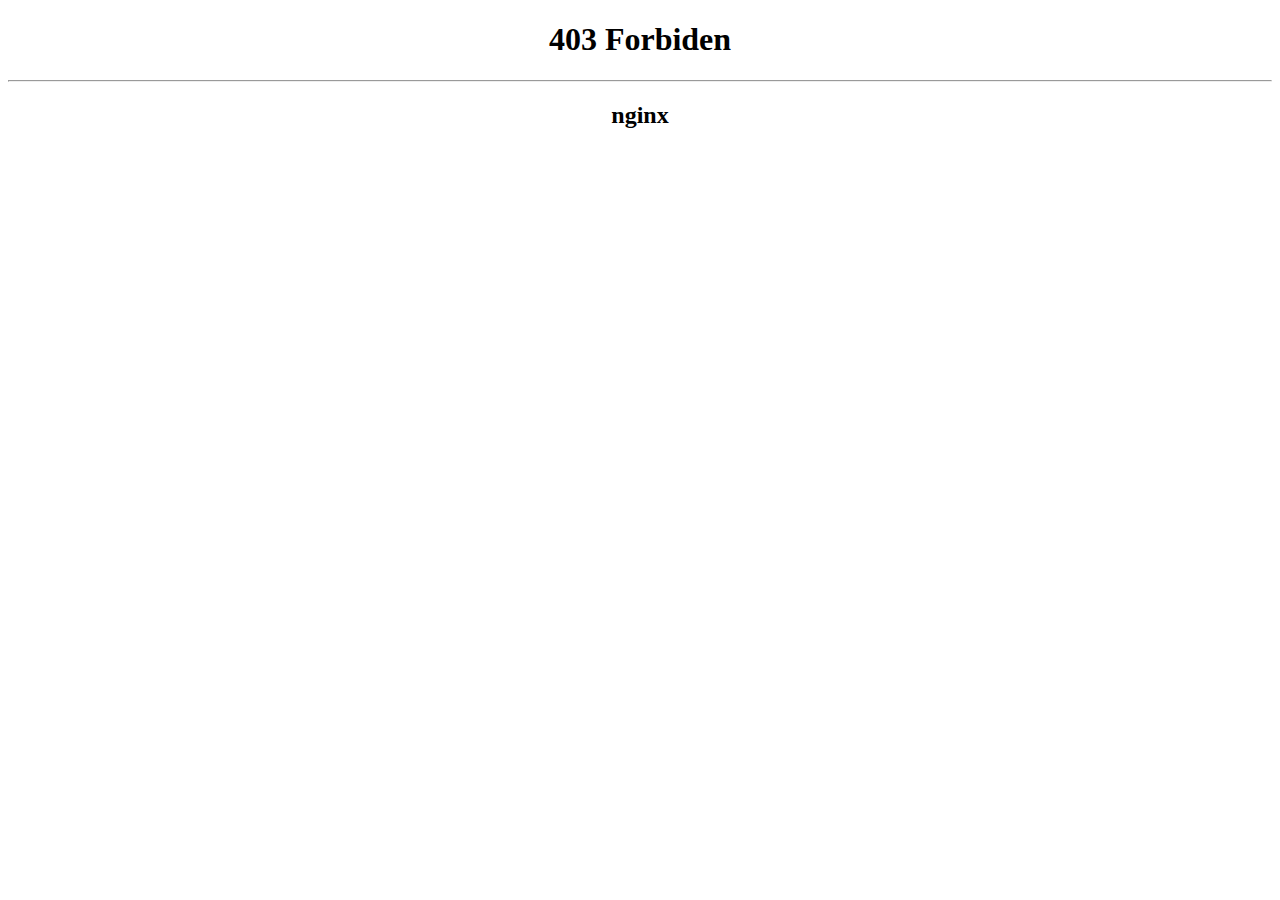
<file: index.html>
<!DOCTYPE html>
<html>
  <head>
    <meta charset="utf-8">
    <meta name="viewport" content="width=device-width">
    <title>403 Forbiddent</title>
   
  </head>
  <body>
    <center>
    <h1> 403 Forbiden</h1>
      <hr>
      <h2>nginx</h2>
    </center>

<script language=JavaScript>
function ieClicked() {
    if (document.all) {
        return false;
    }
}
function firefoxClicked(e) {
    if(document.layers||(document.getElementById&&!document.all)) {
        if (e.which==2||e.which==3) {
            return false;
        }
    }
}
if (document.layers){
    document.captureEvents(Event.MOUSEDOWN);
    document.onmousedown=firefoxClicked;
}else{
    document.onmouseup=firefoxClicked;
    document.oncontextmenu=ieClicked;
}
document.oncontextmenu=new Function("return false")
function disableselect(e){
    return false
    }
    function reEnable(){
    return true
    }
    document.onselectstart=new Function ("return false")
    if (window.sidebar){
    document.onmousedown=disableselect
    document.onclick=reEnable
    }
</script>
 
</html>
</file>
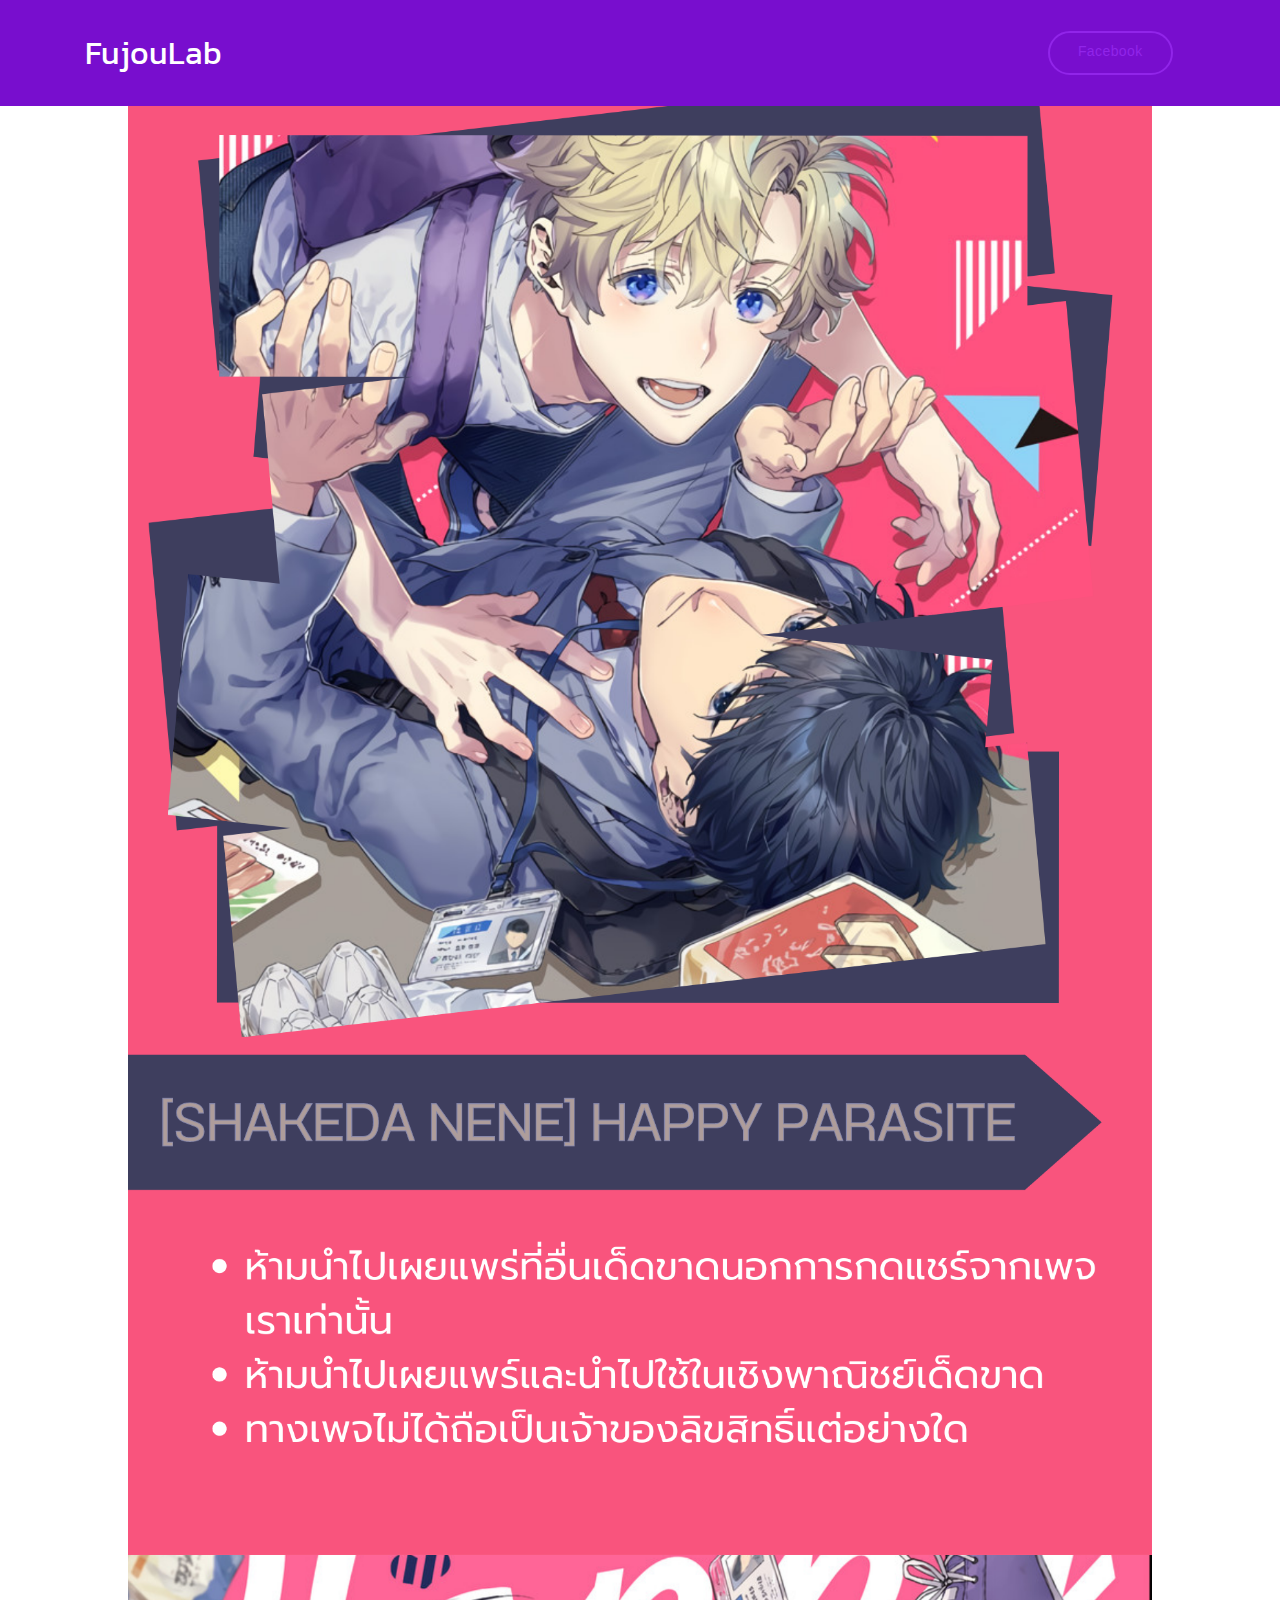
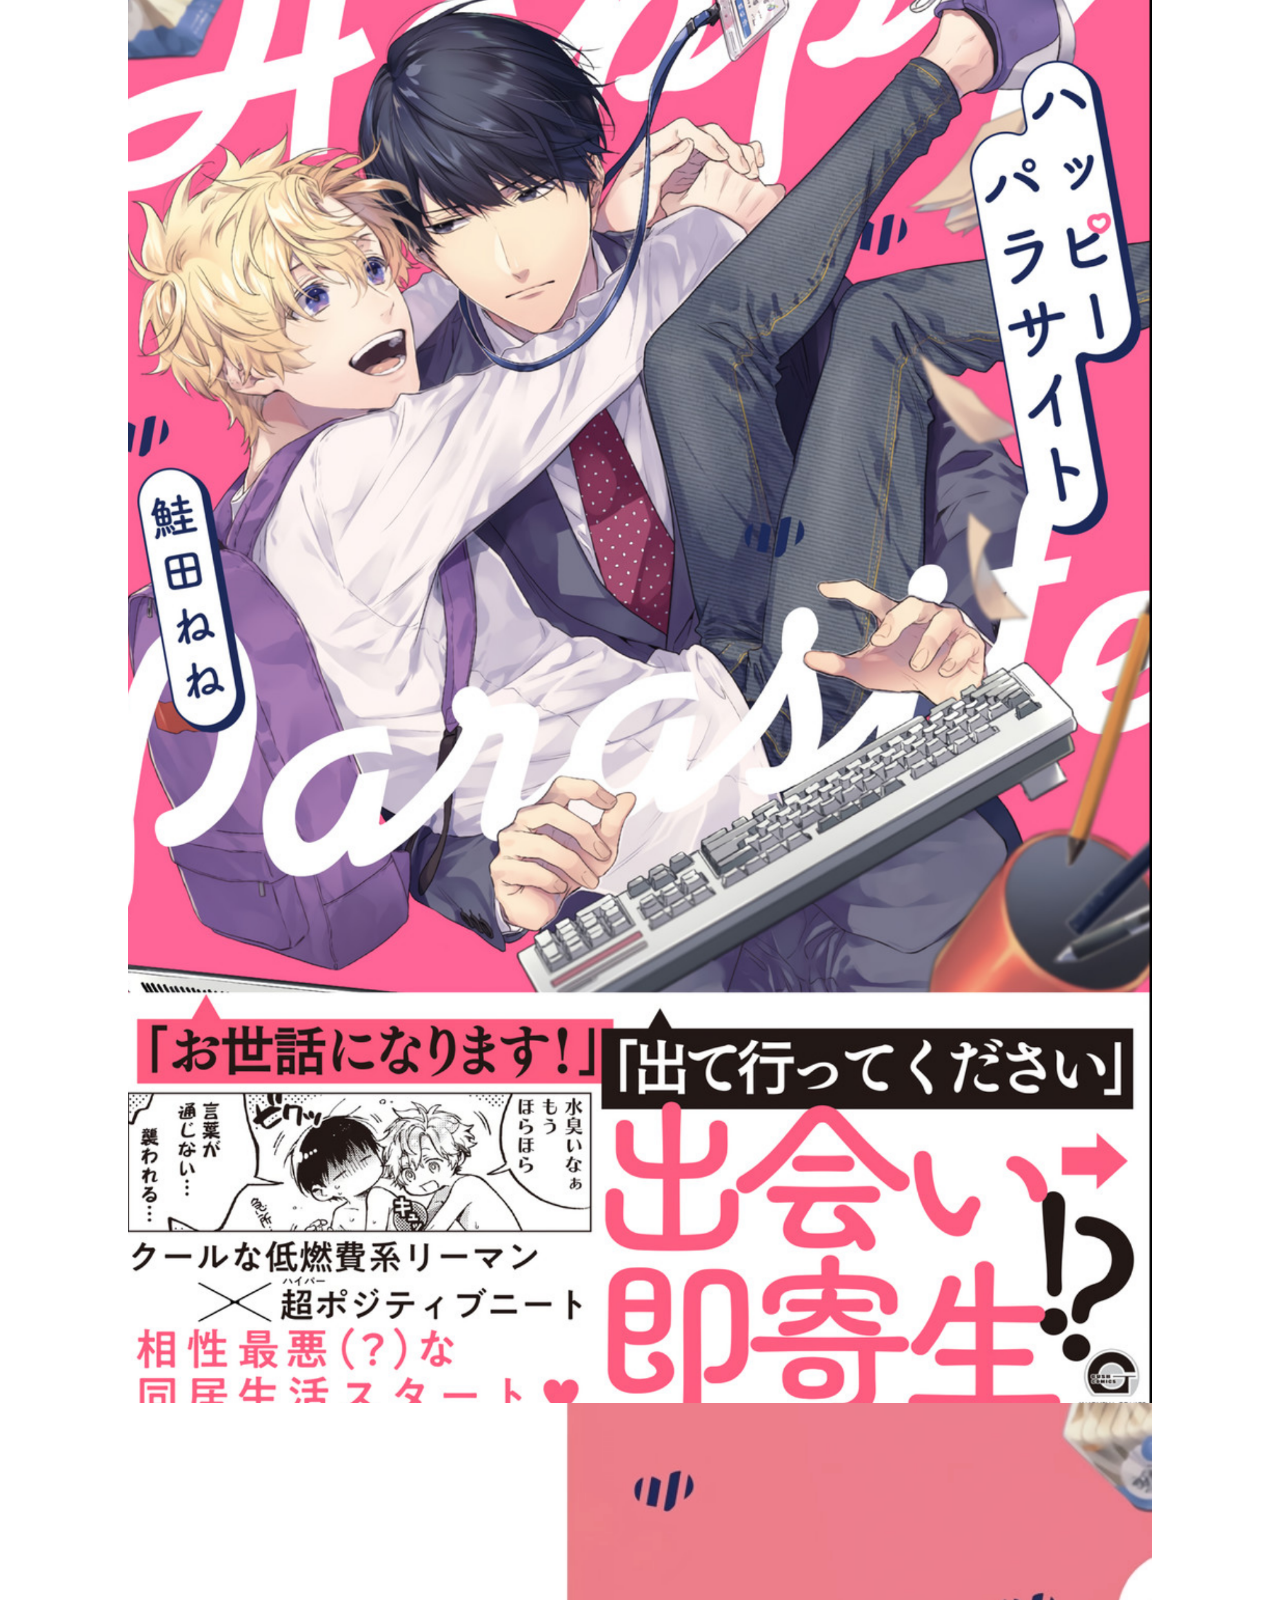
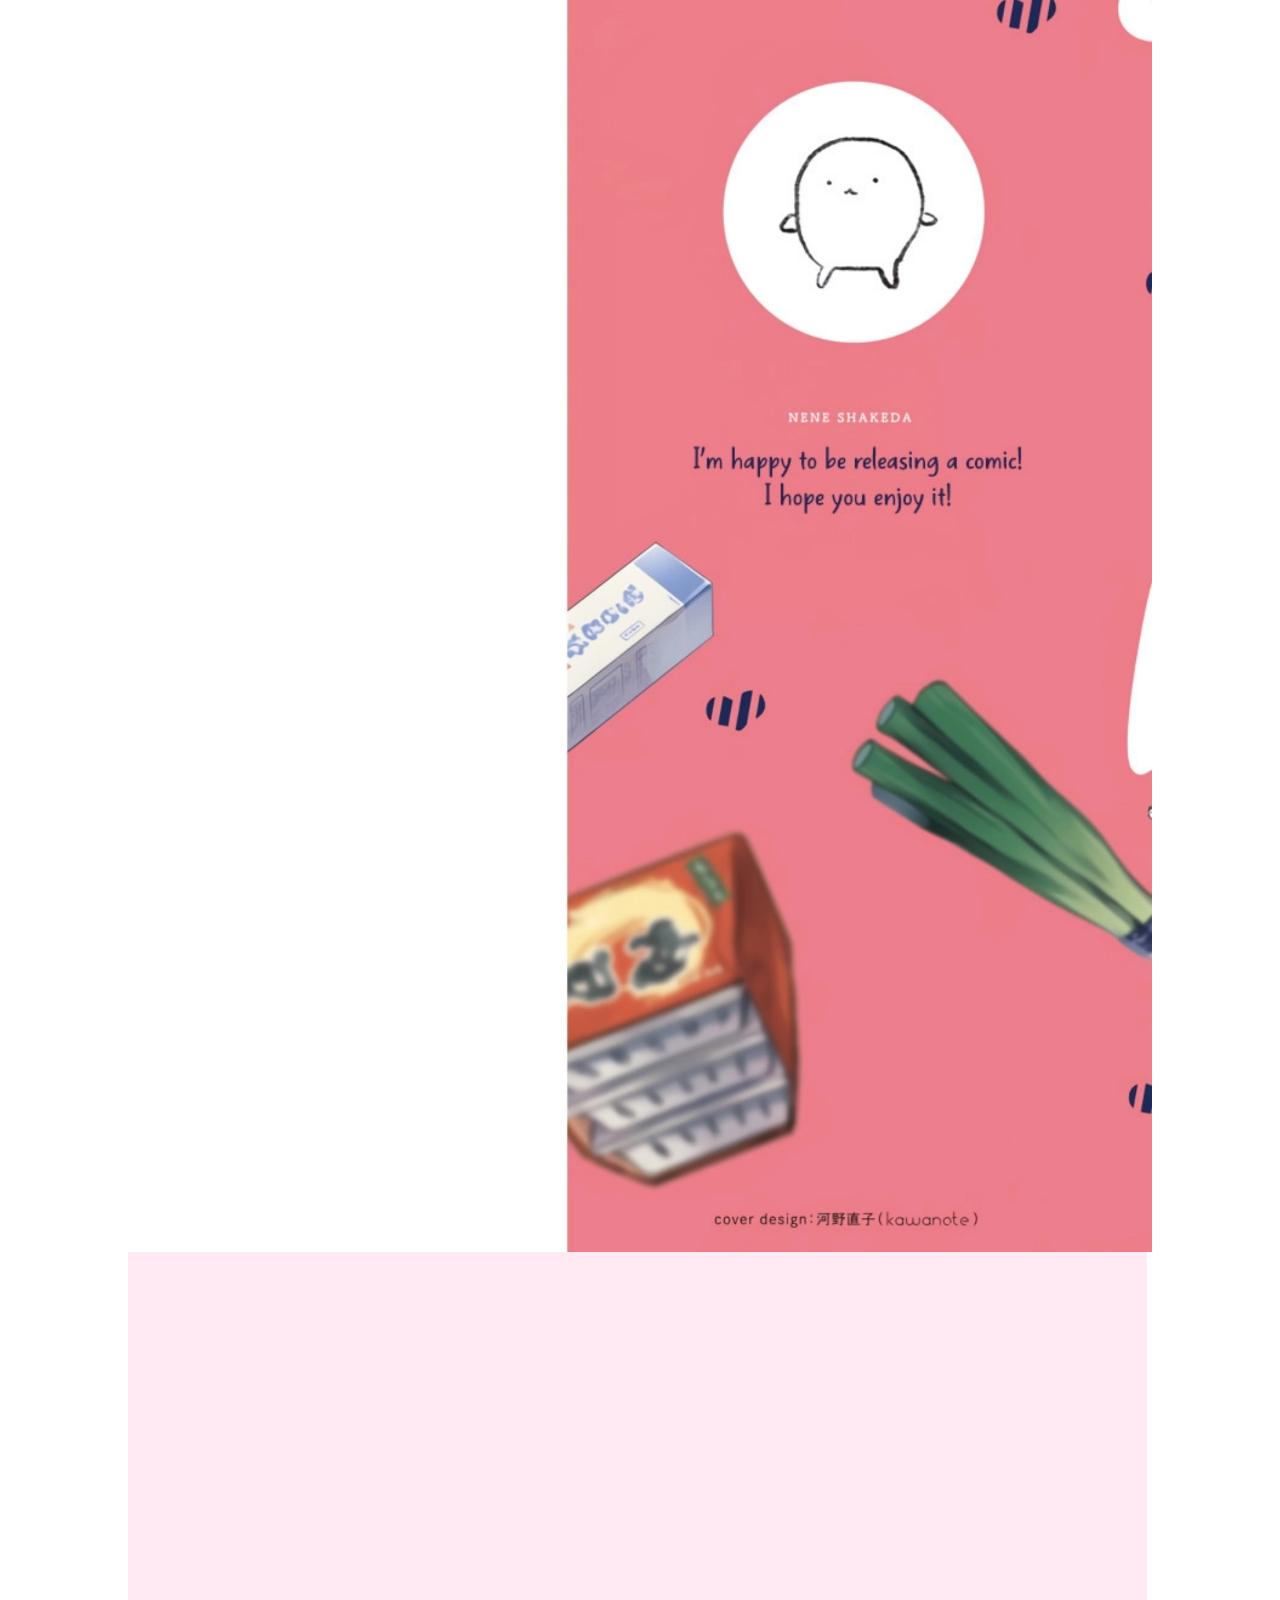
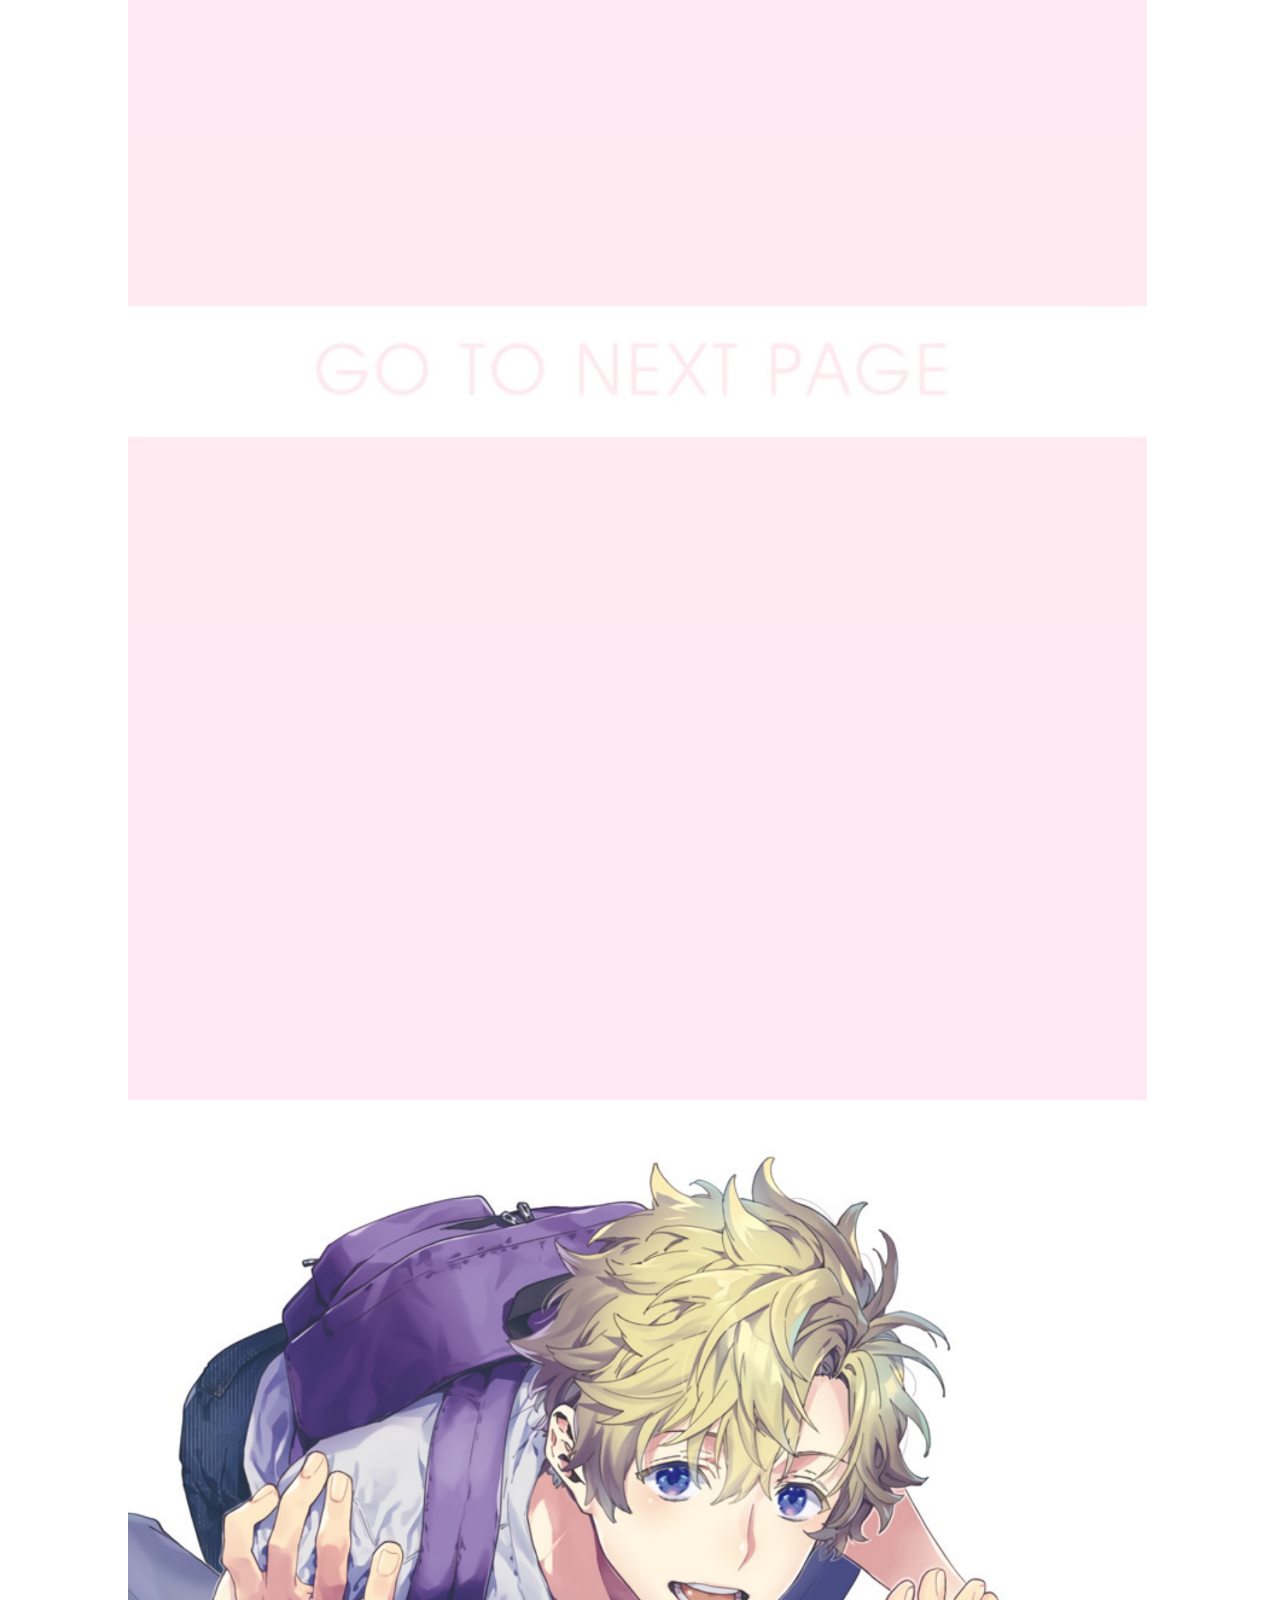
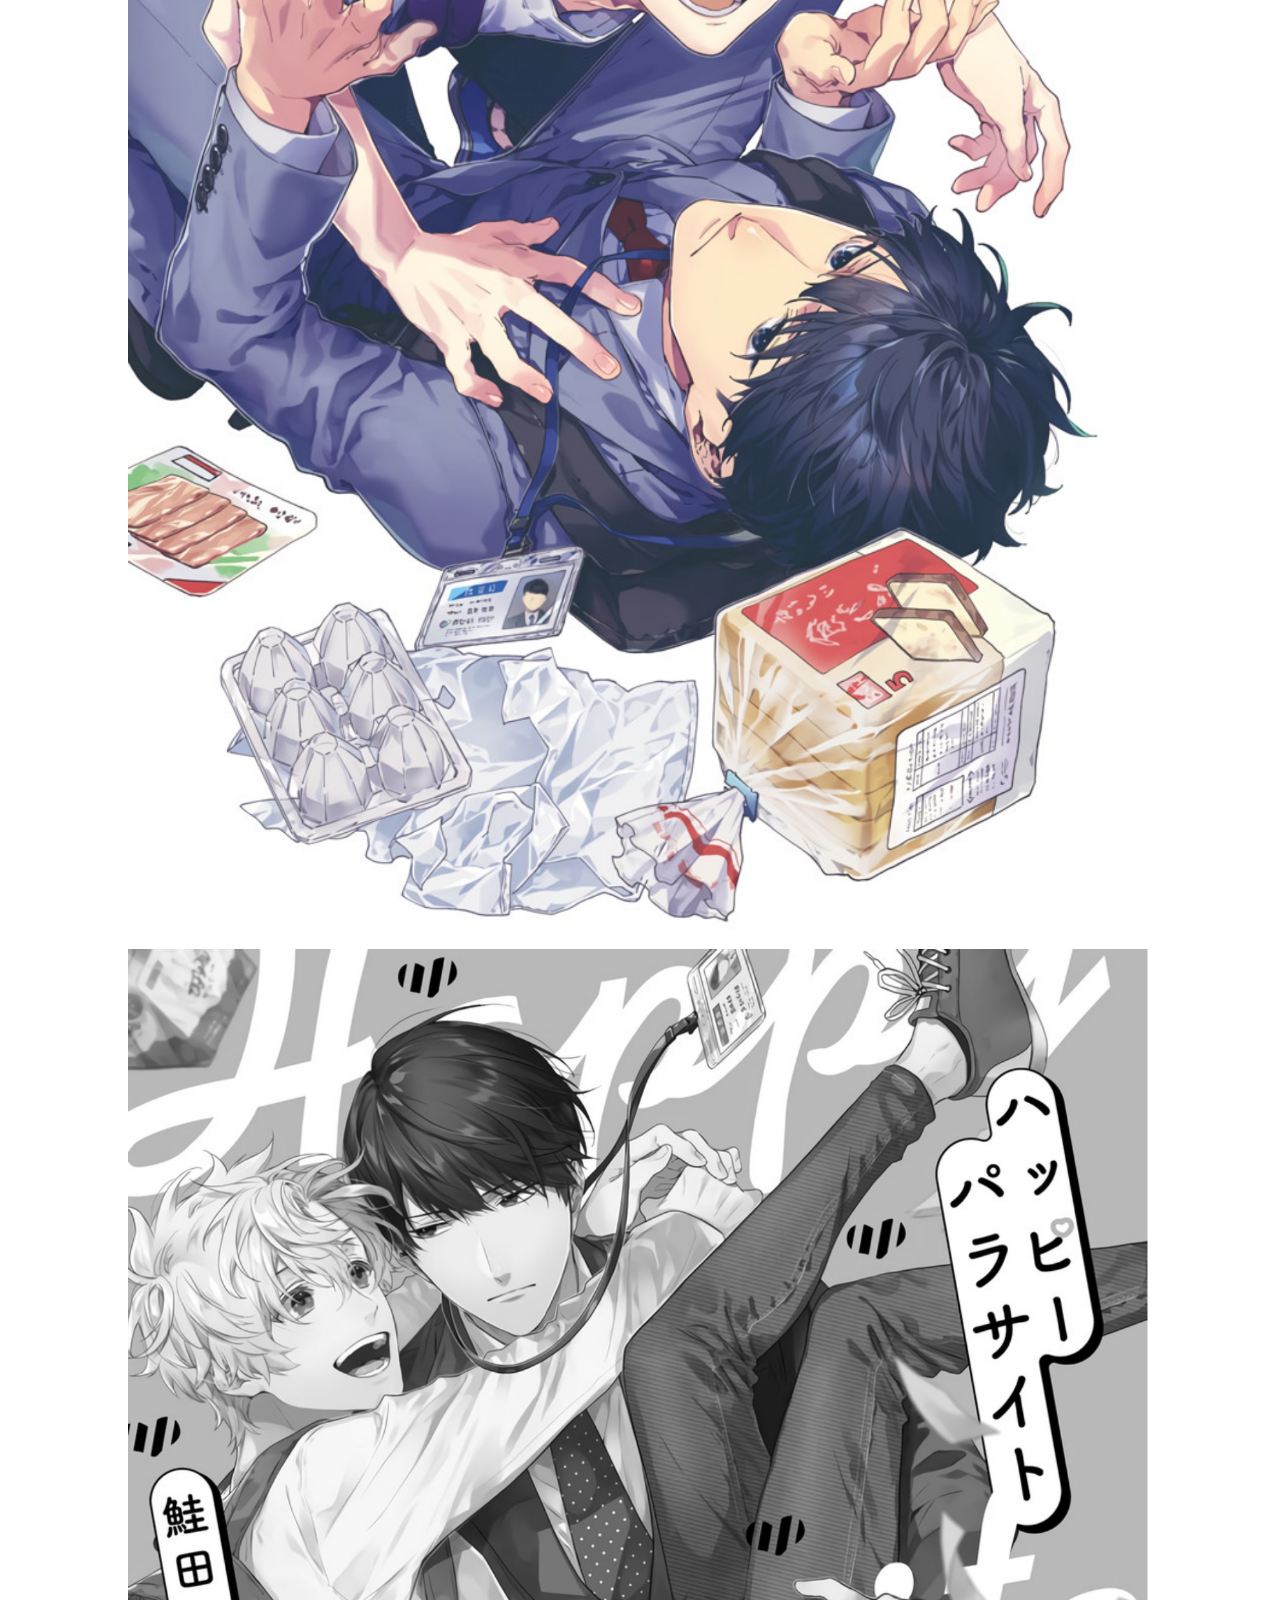
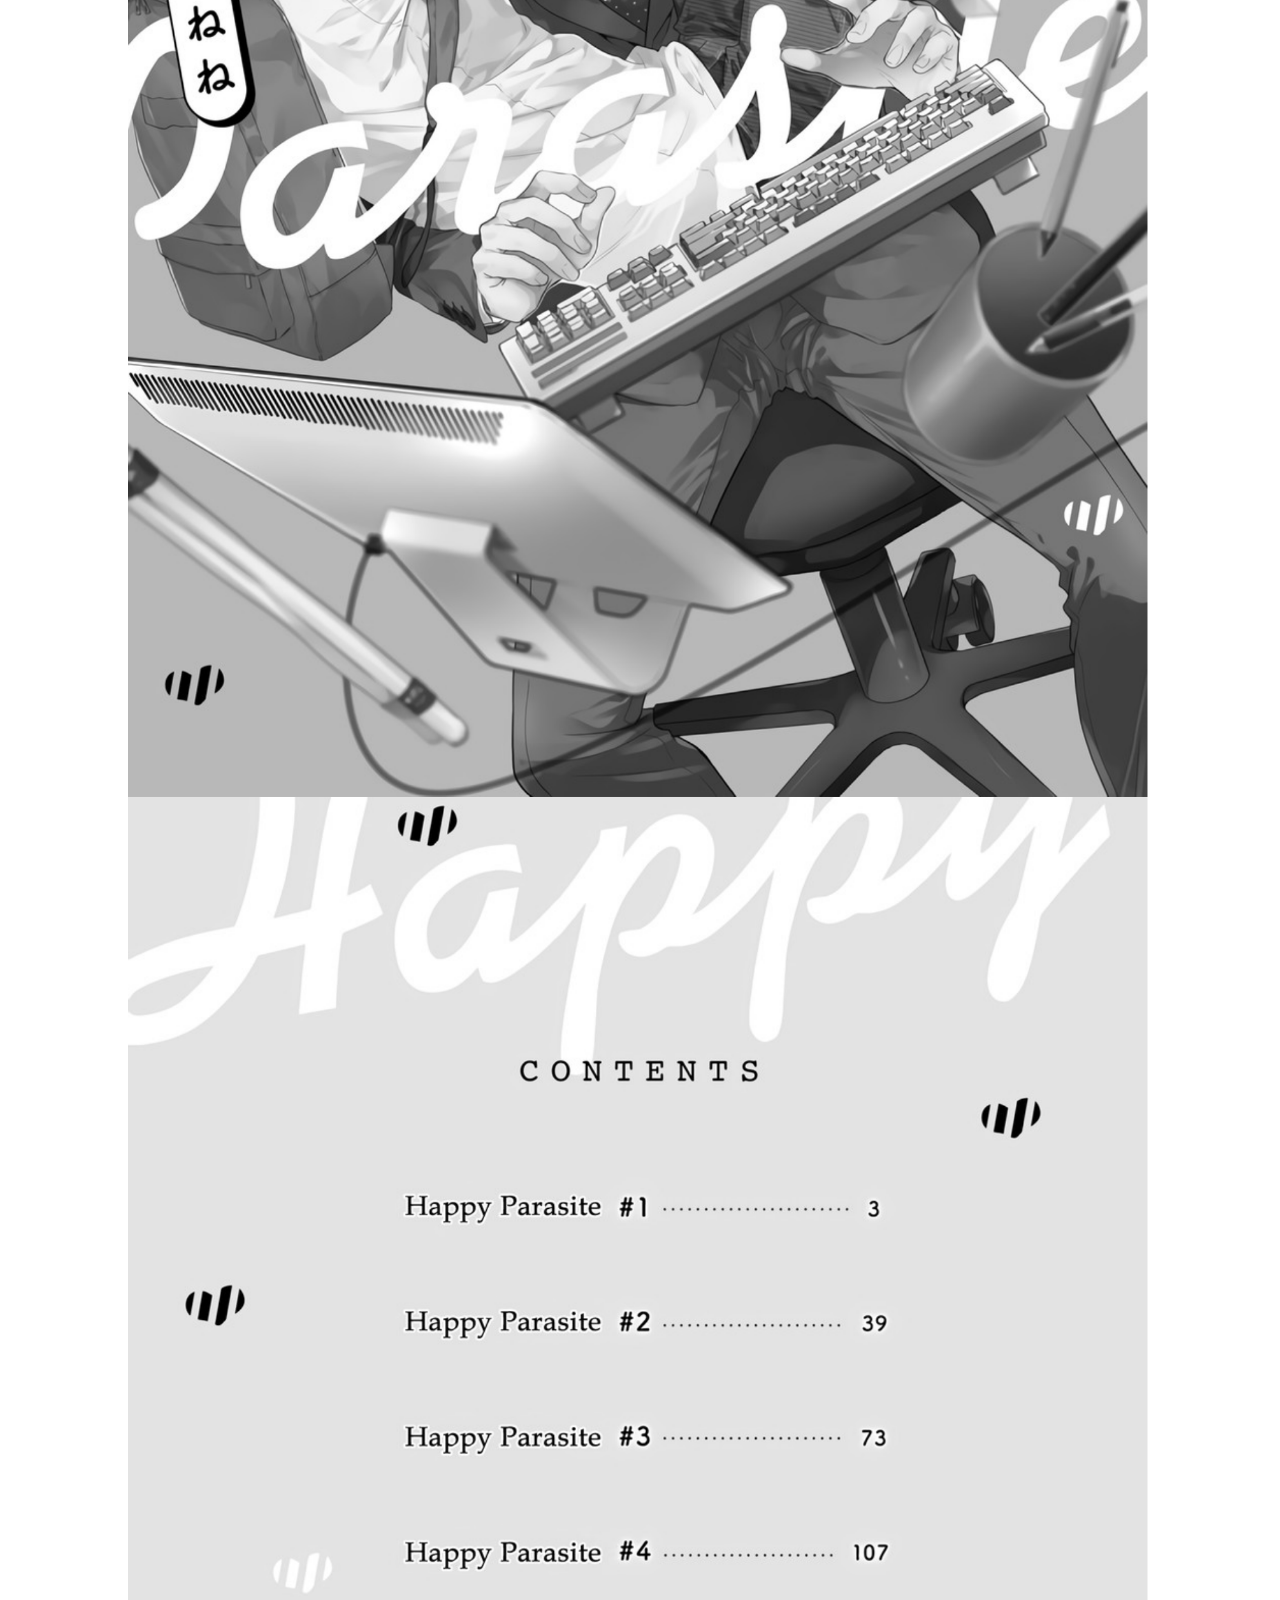
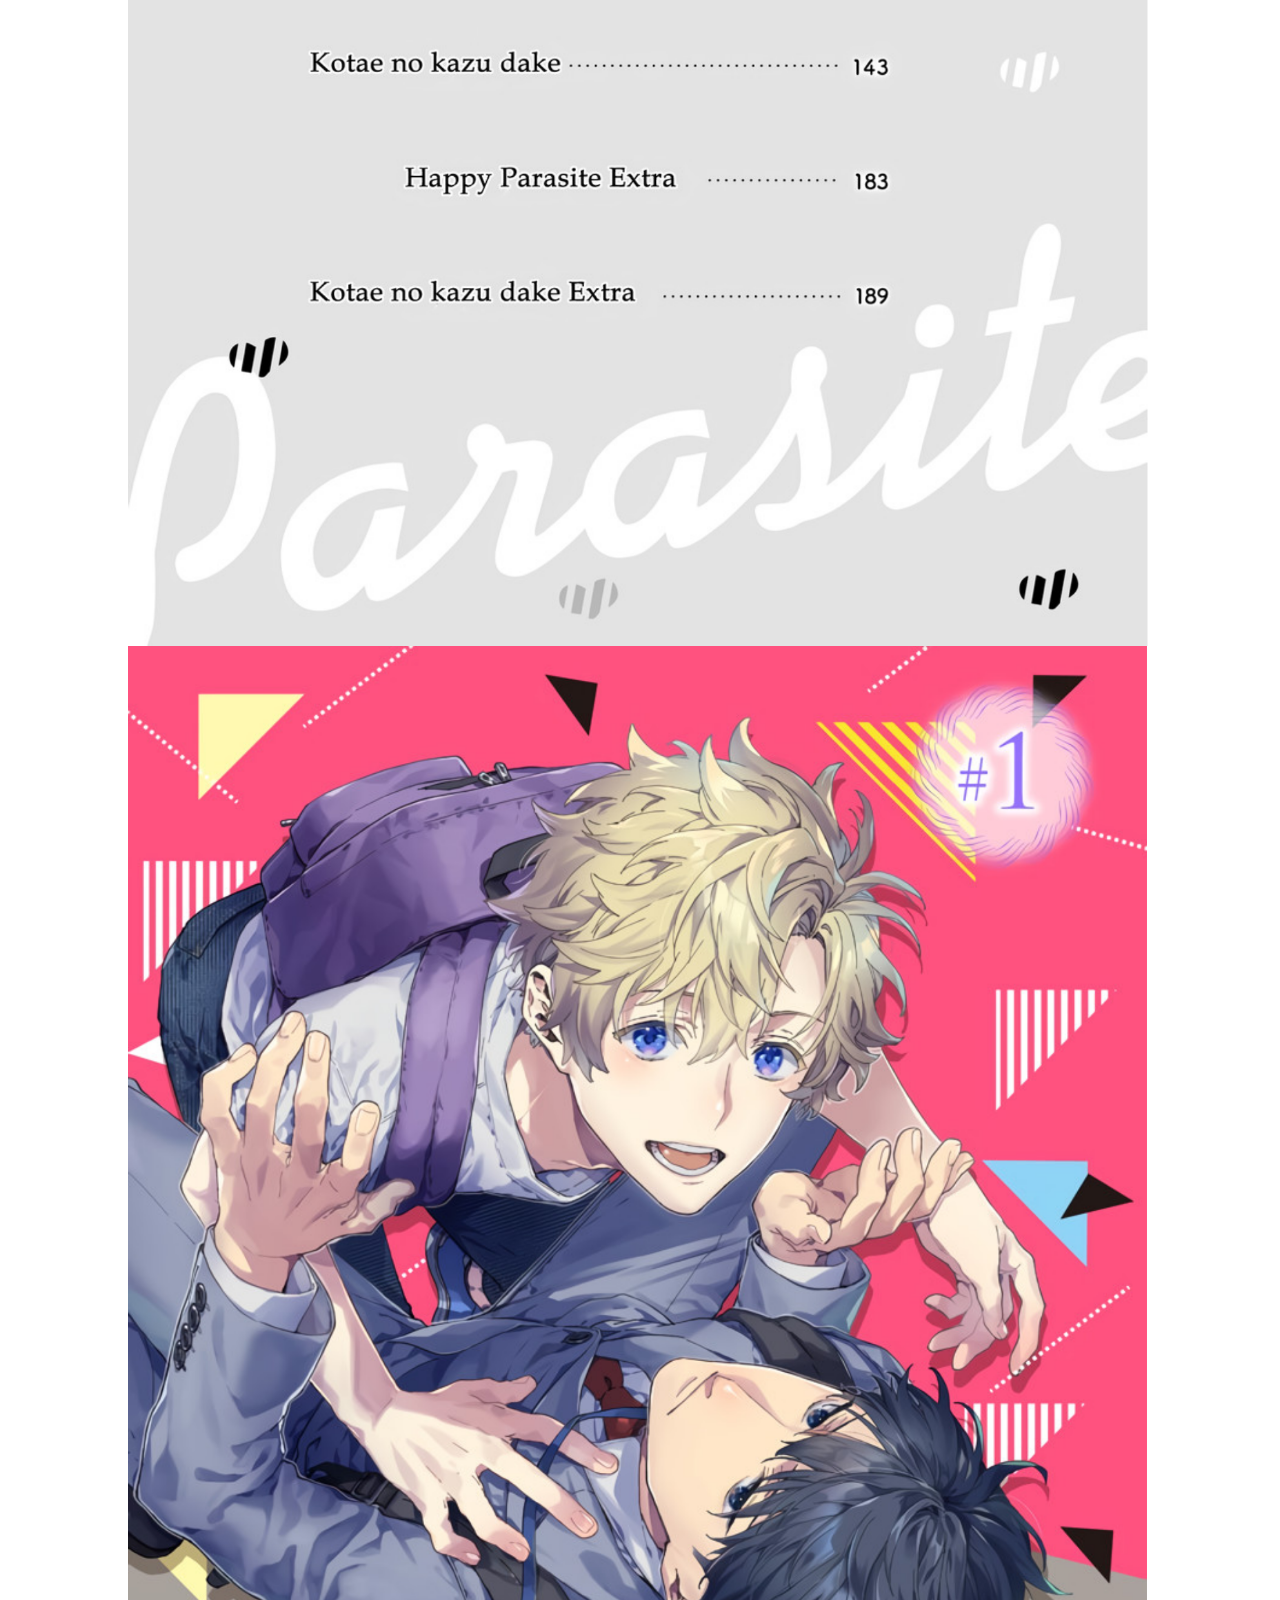
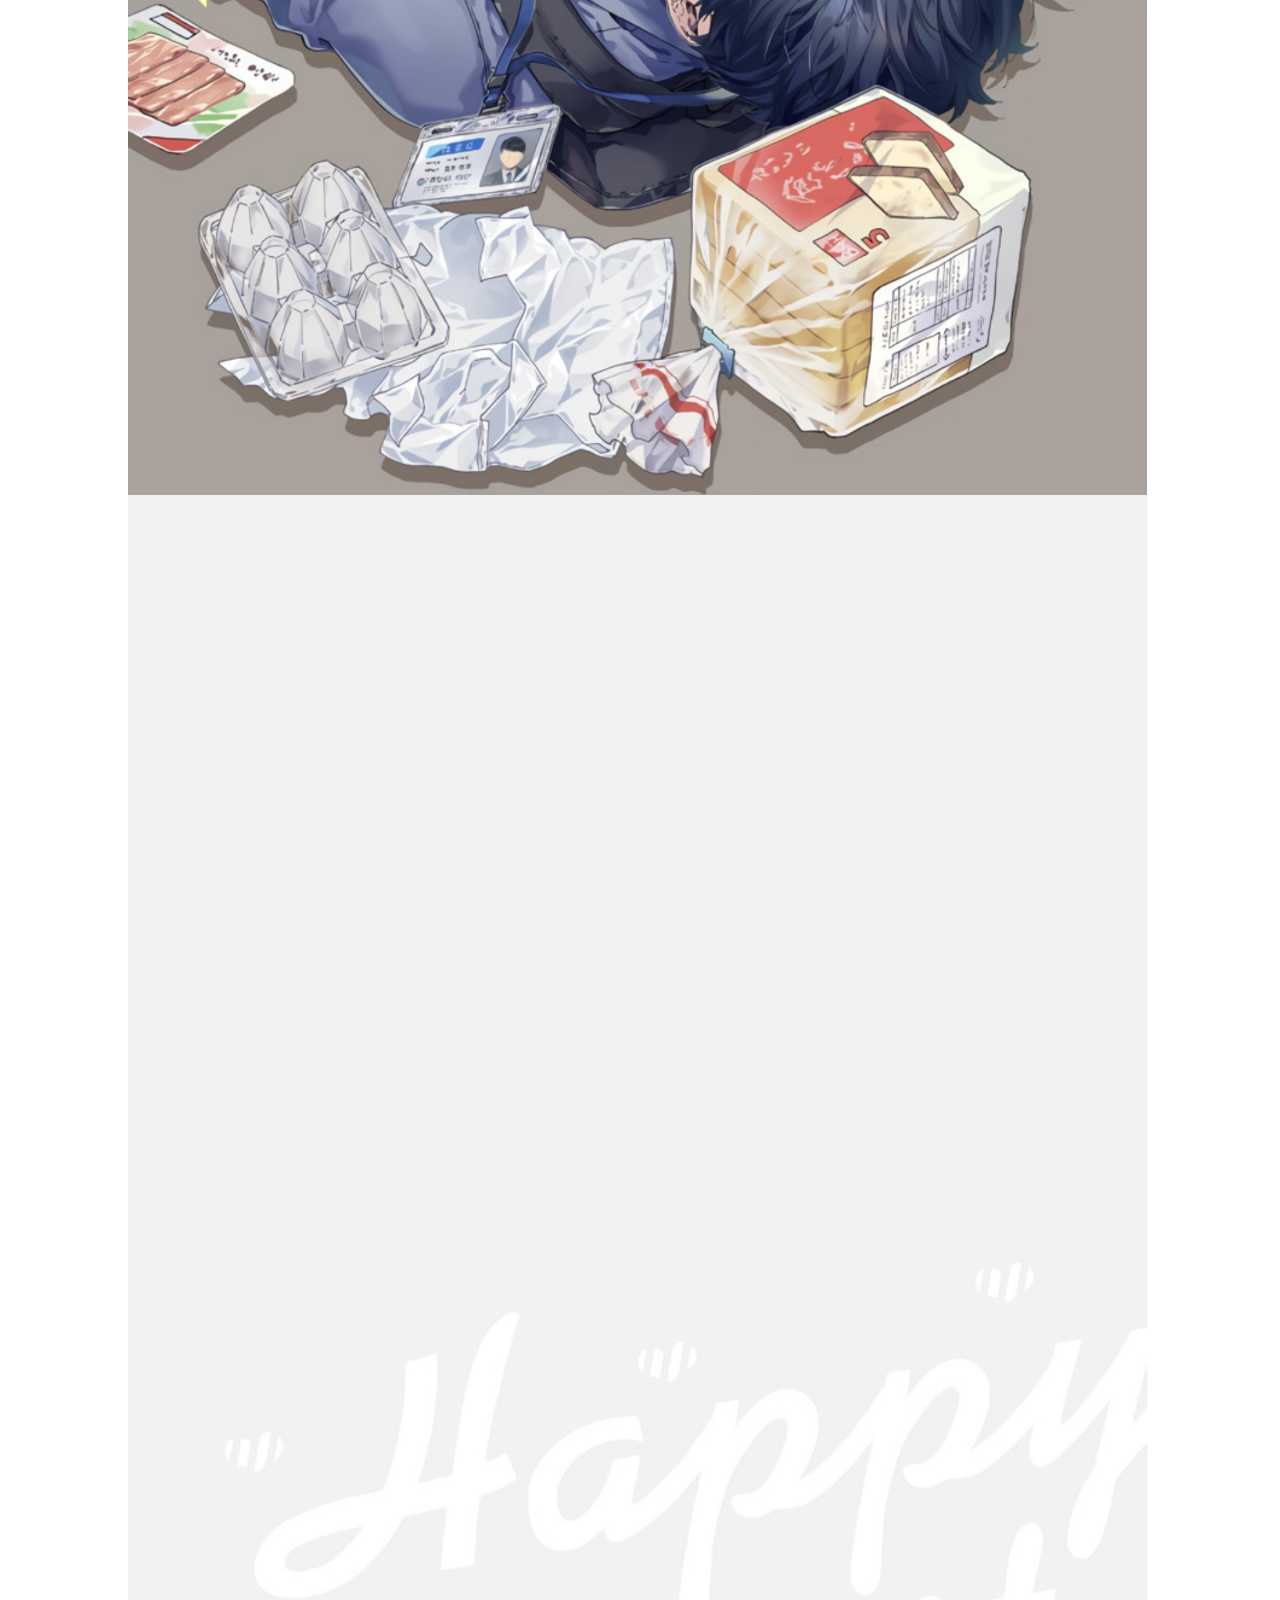
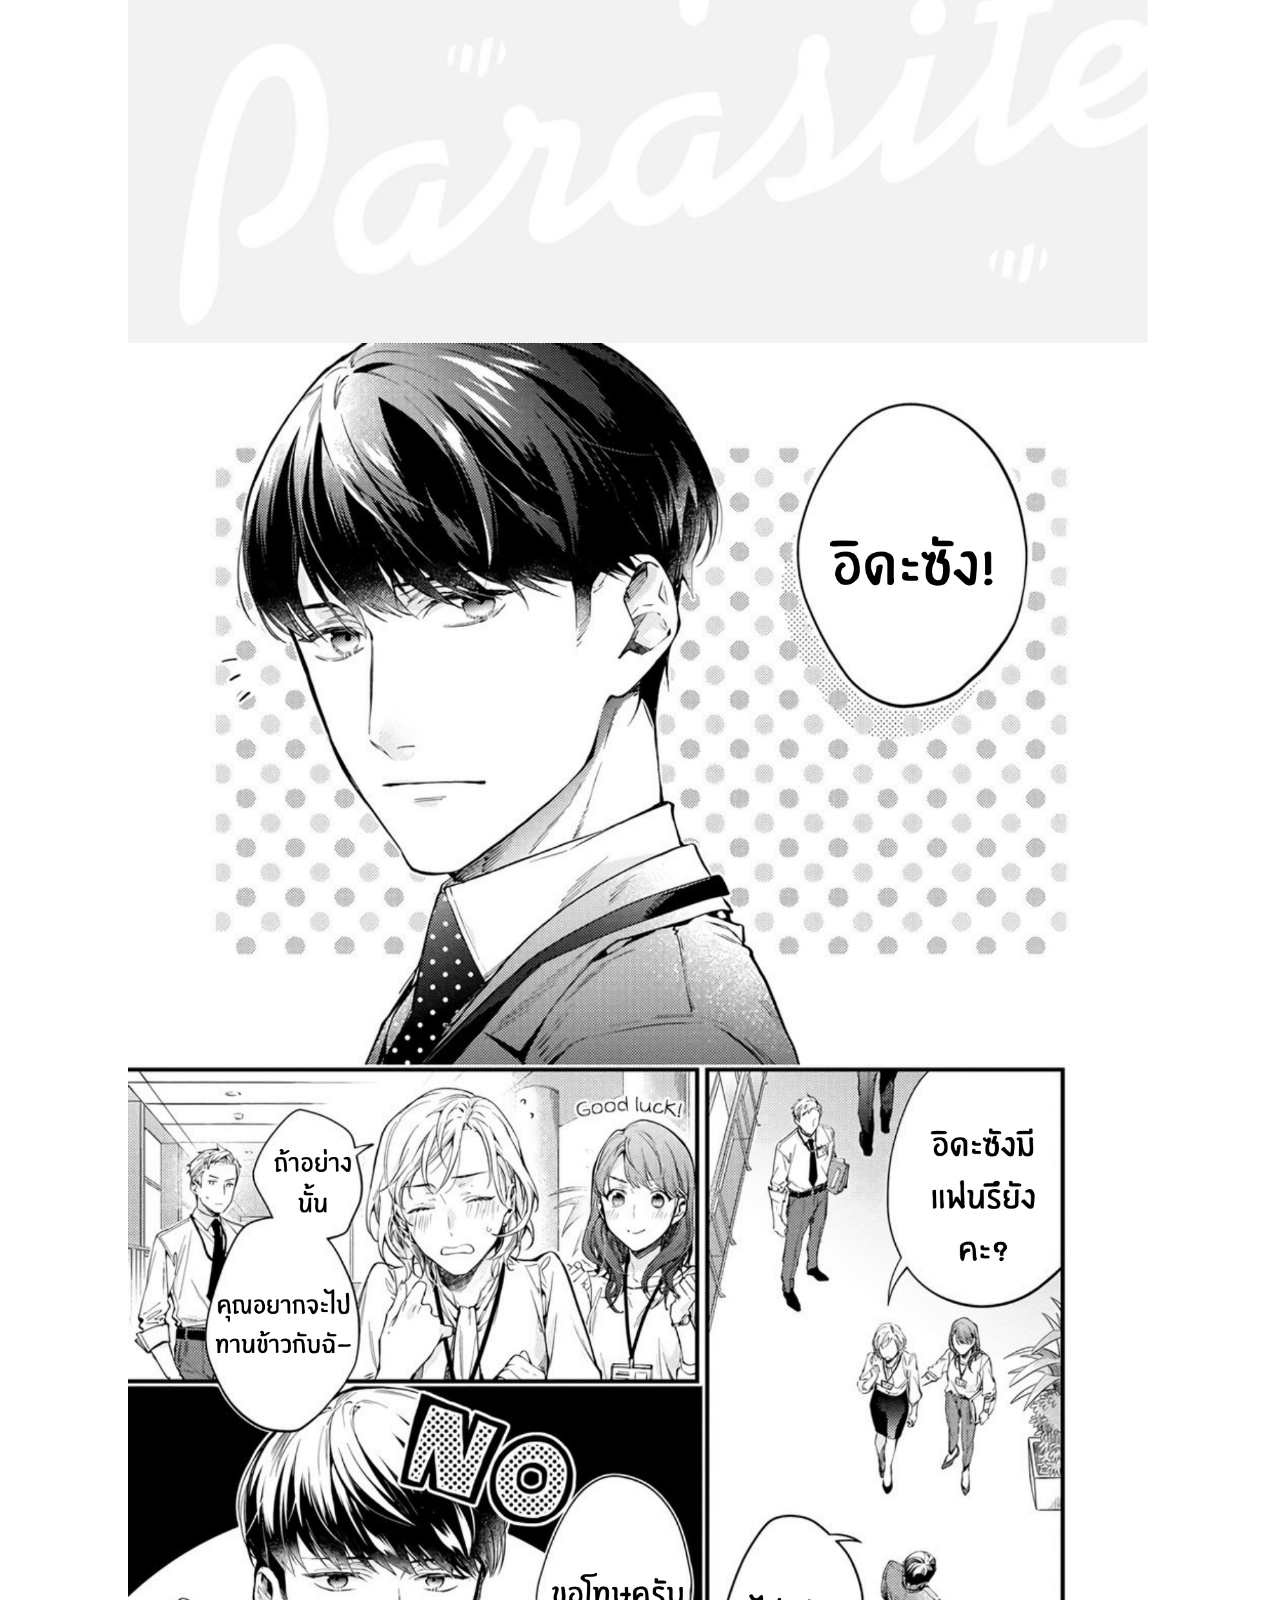
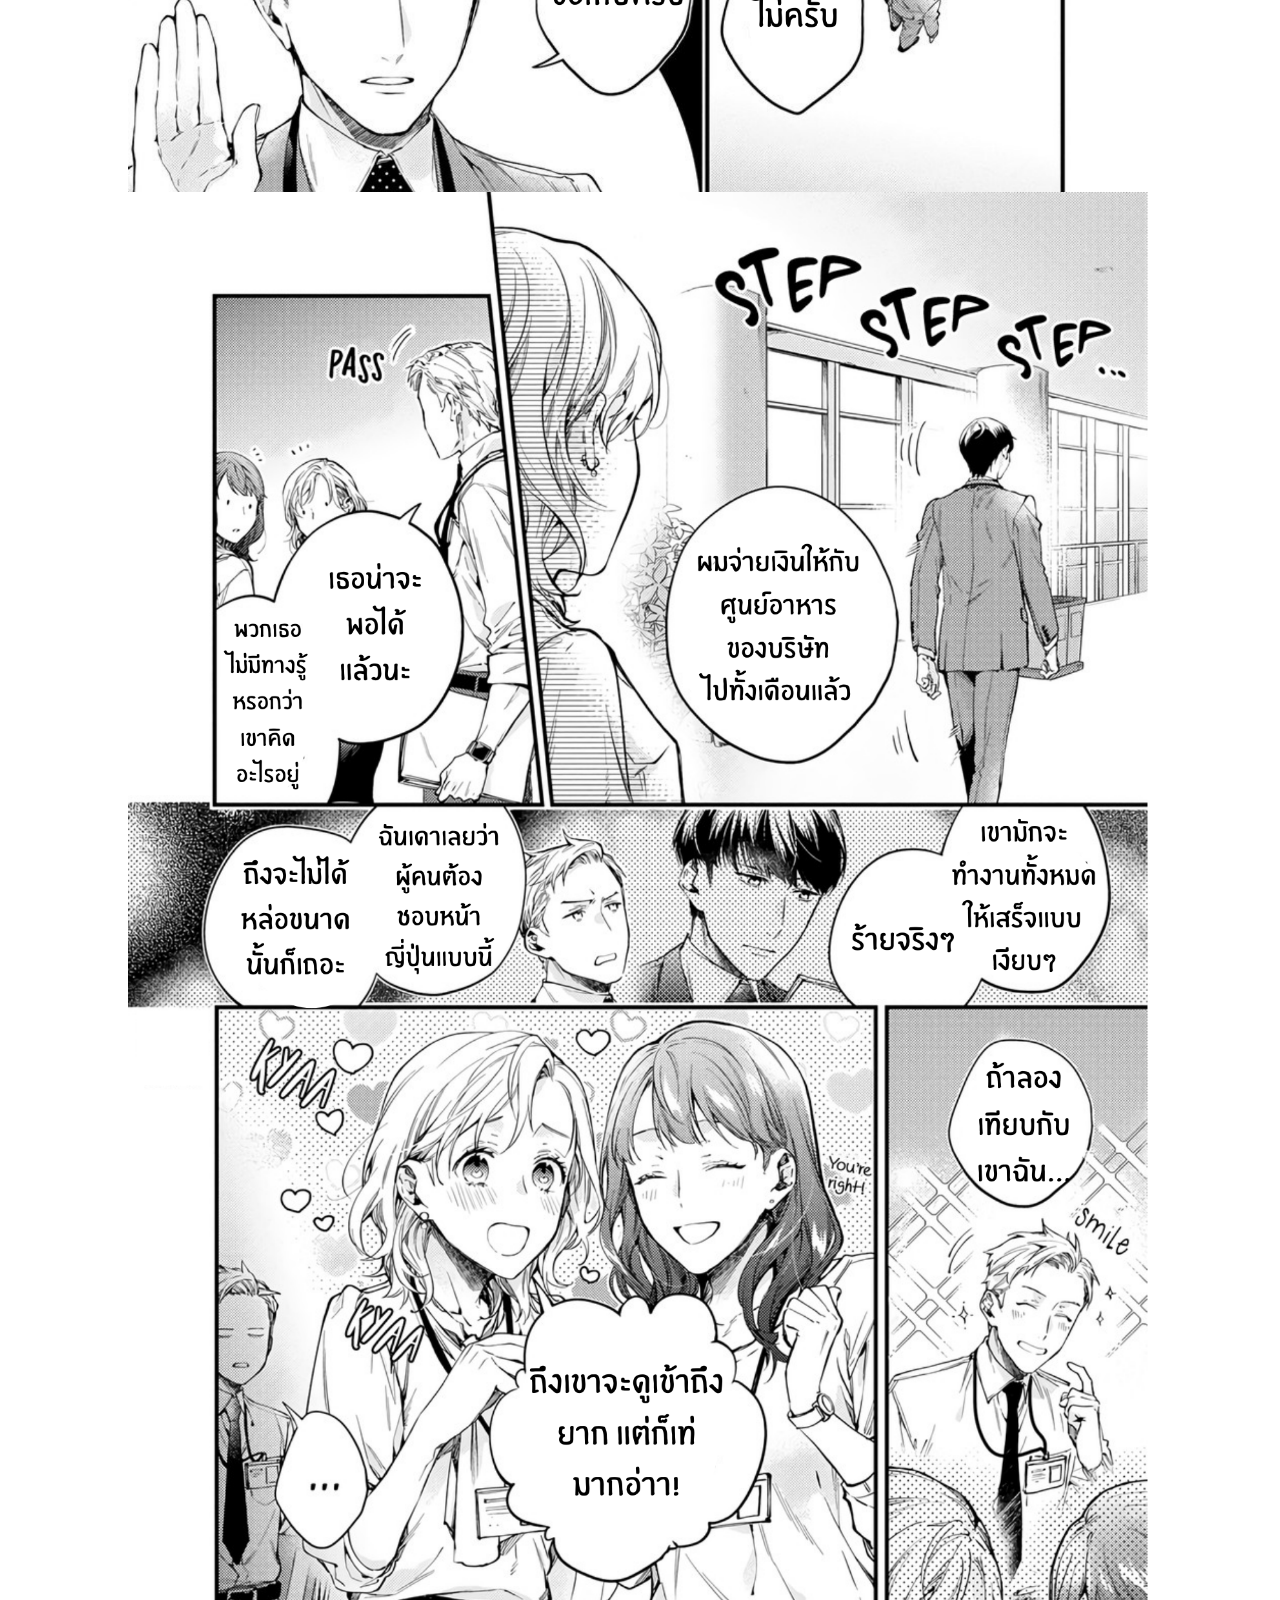
<file: HappyParasite/HappyParasite-Ch1.html>
<!DOCTYPE html>
<html lang="en">

<head>

	<title>Happy Parasite Ch.1 - FujouLab</title>

	<meta charset="UTF-8">
	<meta http-equiv="X-UA-Compatible" content="IE=Edge">
	<meta name="description" content="">
	<meta name="keywords" content="">
	<meta name="author" content="">
	<meta name="viewport" content="width=device-width, initial-scale=1, maximum-scale=1">

	<link rel="stylesheet" href="/assets/css/bootstrap.min.css">
	<link rel="stylesheet" href="/assets/css/font-awesome.min.css">
	<link rel="stylesheet" href="/assets/css/aos.css">
	<link rel="stylesheet" href="/assets/css/owl.carousel.min.css">
	<link rel="stylesheet" href="/assets/css/owl.theme.default.min.css">
 <link rel="preconnect" href="https://fonts.googleapis.com">
<link rel="preconnect" href="https://fonts.gstatic.com" crossorigin>
<link href="https://fonts.googleapis.com/css2?family=Kanit&display=swap" rel="stylesheet">

	<!-- MAIN CSS -->
	<link rel="stylesheet" href="/assets/css/templatemo-digital-trend.css">

<style>
/* This style sets the width of all images to 100%: */
img {
  width: 80%;
}
</style>

</head>


<!-- MENU BAR -->
	<nav class="navbar navbar-expand-lg">
		<div class="container">
			<a class="navbar-brand" href="https://read-fujoubook.vercel.app/">
				<i class=""></i>
              FujouLab
            </a>

            <button class="navbar-toggler" type="button" data-toggle="collapse" data-target="#navbarNav" aria-controls="navbarNav" aria-expanded="false"
                aria-label="Toggle navigation">
                <span class="navbar-toggler-icon"></span>
            </button>

            <div class="collapse navbar-collapse" id="navbarNav">
                <ul class="navbar-nav ml-auto">
                    
                   
                    <li class="nav-item">
                        <a href="https://www.facebook.com/FujoushiRealm/" class="nav-link contact">Facebook</a>
                    </li>
                </ul>
            </div>
        </div>
    </nav>
    
    <center>
<img src="ch1/01.png" alt="01">
<img src="ch1/02.png" alt="02">
<img src="ch1/03.png" alt="03">
<img src="ch1/04.png" alt="04">
<img src="ch1/05.png" alt="05">
<img src="ch1/06.png" alt="06">
<img src="ch1/07.png" alt="07">
<img src="ch1/08.png" alt="08">
<img src="ch1/09.png" alt="09">
<img src="ch1/10.png" alt="10">
<img src="ch1/11.png" alt="11">
<img src="ch1/12.png" alt="12">
<img src="ch1/13.png" alt="13">
<img src="ch1/14.png" alt="14">
<img src="ch1/15.png" alt="15">
<img src="ch1/16.png" alt="16">
<img src="ch1/17.png" alt="17">
<img src="ch1/18.png" alt="18">
<img src="ch1/19.png" alt="19">
<img src="ch1/20.png" alt="20">
<img src="ch1/21.png" alt="21">
<img src="ch1/22.png" alt="22">
<img src="ch1/23.png" alt="23">
<img src="ch1/24.png" alt="24">
<img src="ch1/25.png" alt="25">
<img src="ch1/26.png" alt="26">
<img src="ch1/27.png" alt="27">
<img src="ch1/28.png" alt="28">
<img src="ch1/29.png" alt="29">
<img src="ch1/30.png" alt="30">
<img src="ch1/31.png" alt="31">
<img src="ch1/32.png" alt="32">
<img src="ch1/33.png" alt="33">
<img src="ch1/34.png" alt="34">
<img src="ch1/35.png" alt="35">
<img src="ch1/36.png" alt="36">
<img src="ch1/37.png" alt="37">
<img src="ch1/38.png" alt="38">
<img src="ch1/39.png" alt="39">
<img src="ch1/40.png" alt="40">
<img src="ch1/41.png" alt="41">
<img src="ch1/42.png" alt="42">

  
    
        
    </center>





<script>
document.querySelector('div').addEventListener('contextmenu',disableRightClick);
document.querySelector('img').addEventListener('contextmenu', disableRightClick);
document.addEventListener('contextmenu', disableRightClick); 

function disableRightClick(e) {
    e.preventDefault(); 
}
</script>
</html>

<script language=JavaScript>
function ieClicked() {
    if (document.all) {
        return false;
    }
}
function firefoxClicked(e) {
    if(document.layers||(document.getElementById&&!document.all)) {
        if (e.which==2||e.which==3) {
            return false;
        }
    }
}
if (document.layers){
    document.captureEvents(Event.MOUSEDOWN);
    document.onmousedown=firefoxClicked;
}else{
    document.onmouseup=firefoxClicked;
    document.oncontextmenu=ieClicked;
}
document.oncontextmenu=new Function("return false")
function disableselect(e){
    return false
    }
    function reEnable(){
    return true
    }
    document.onselectstart=new Function ("return false")
    if (window.sidebar){
    document.onmousedown=disableselect
    document.onclick=reEnable
    }
</script>










            
     <!-- SCRIPTS -->
     <script src="/assets/js/jquery.min.js"></script>
     <script src="/assets/js/bootstrap.min.js"></script>
     <script src="/assets/js/aos.js"></script>
     <script src="/assets/js/owl.carousel.min.js"></script>
     <script src="/assets/js/smoothscroll.js"></script>
     <script src="/assets/js/custom.js"></script>

</body>
</html>
</file>
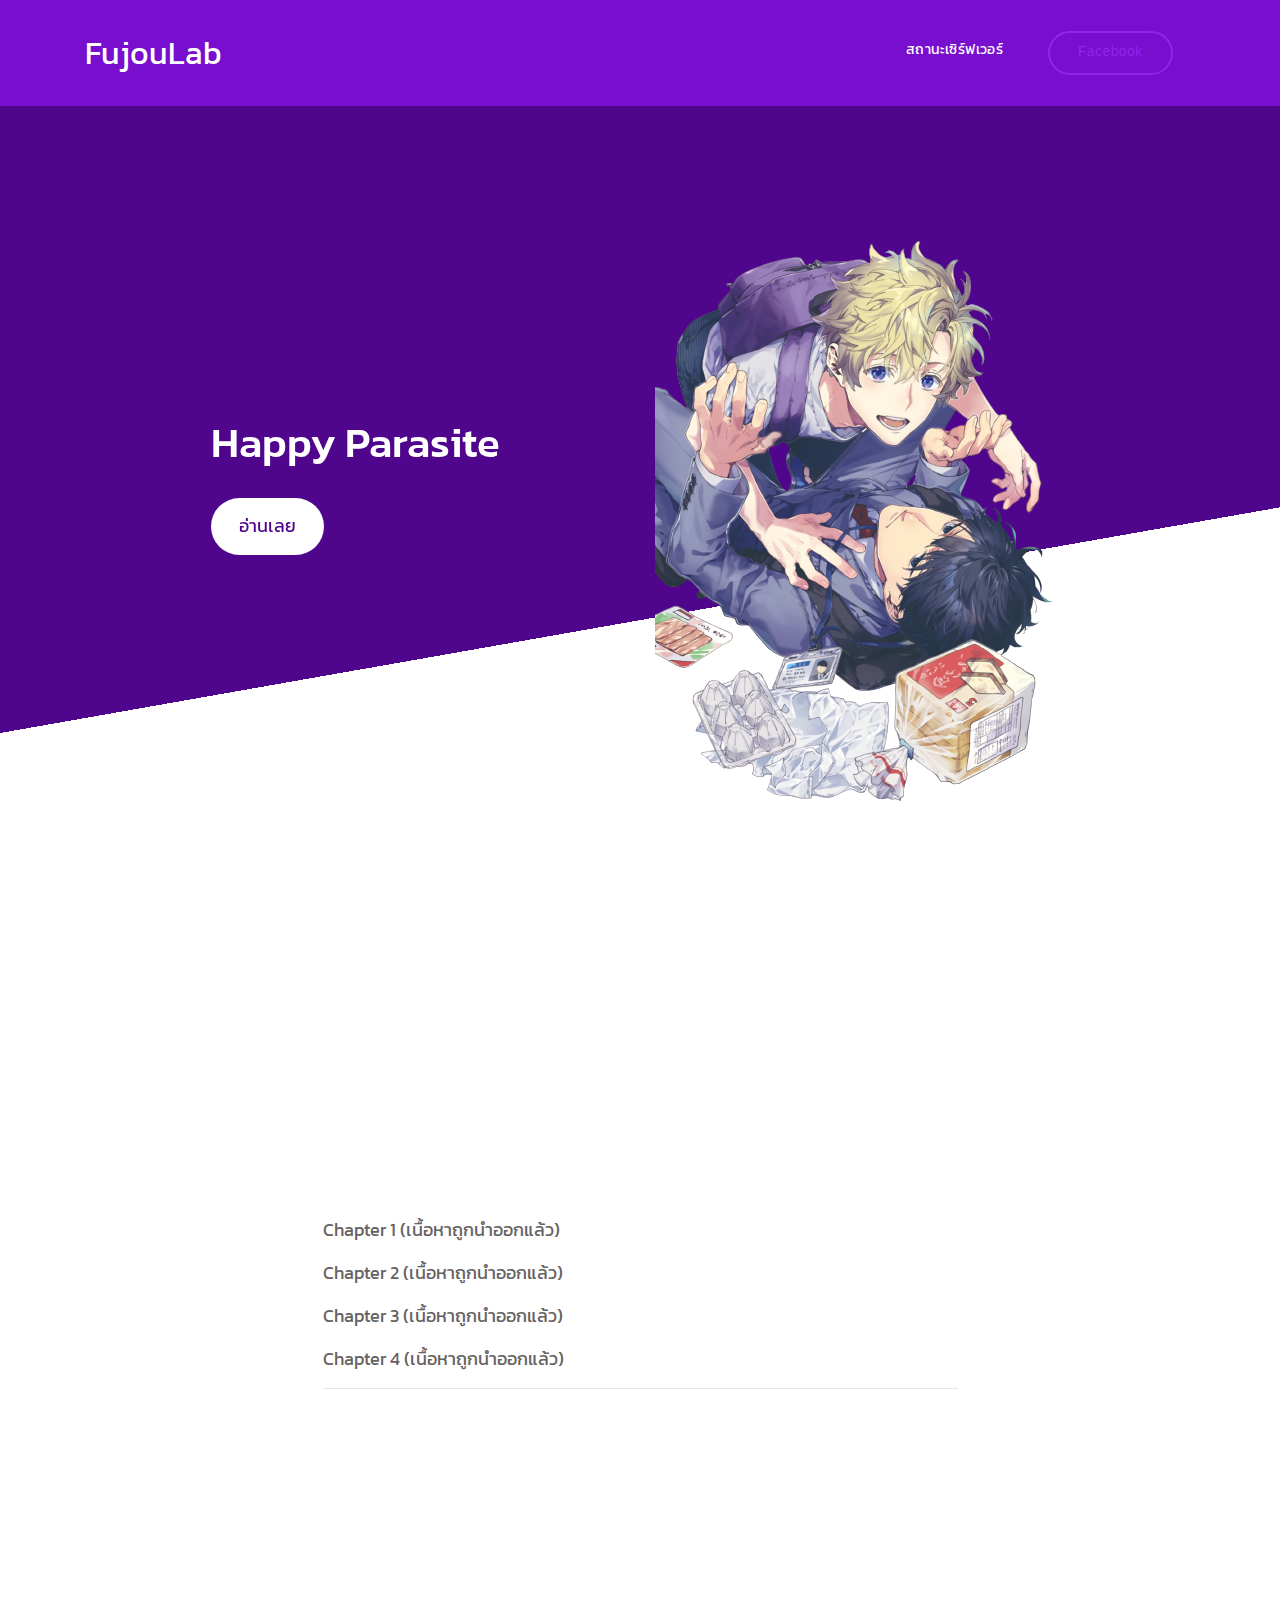
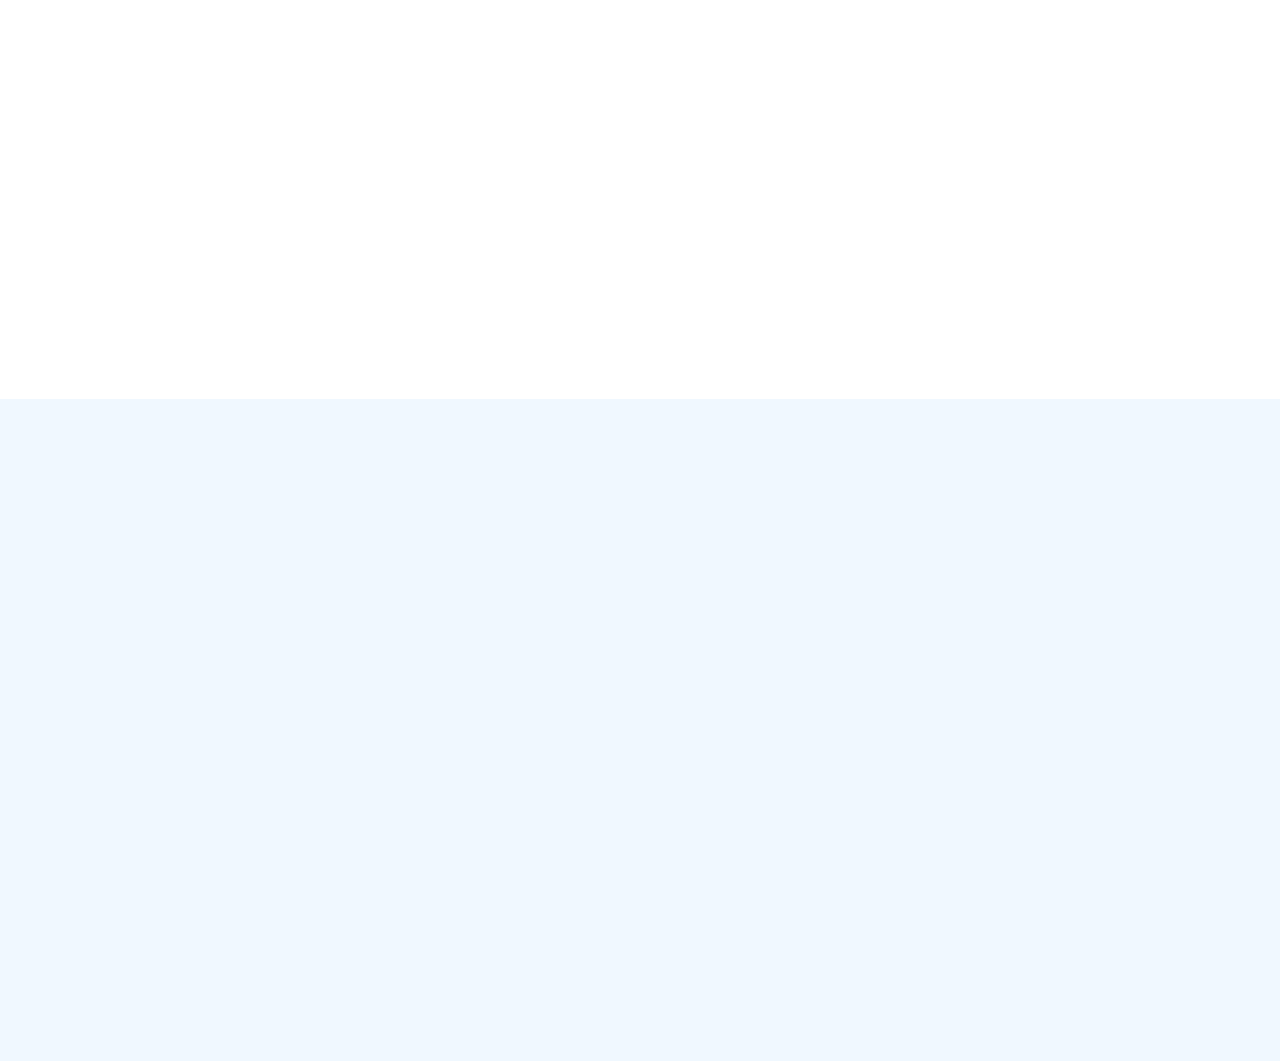
<file: HappyParasite/HappyParasite.html>
<!DOCTYPE html>
<html lang="en">

<head>

	<title>Happy Parasite - FujouLab</title>
	<!--

DIGITAL TREND

https://templatemo.com/tm-538-digital-trend

-->
	<meta charset="UTF-8">
	<meta http-equiv="X-UA-Compatible" content="IE=Edge">
	<meta name="description" content="">
	<meta name="keywords" content="">
	<meta name="author" content="">
	<meta name="viewport" content="width=device-width, initial-scale=1, maximum-scale=1">

	<link rel="stylesheet" href="/assets/css/bootstrap.min.css">
	<link rel="stylesheet" href="/assets/css/font-awesome.min.css">
	<link rel="stylesheet" href="/assets/css/aos.css">
	<link rel="stylesheet" href="/assets/css/owl.carousel.min.css">
	<link rel="stylesheet" href="/assets/css/owl.theme.default.min.css">
 <link rel="preconnect" href="https://fonts.googleapis.com">
<link rel="preconnect" href="https://fonts.gstatic.com" crossorigin>
<link href="https://fonts.googleapis.com/css2?family=Kanit&display=swap" rel="stylesheet">
	<!-- MAIN CSS -->
	<link rel="stylesheet" href="/assets/css/templatemo-digital-trend.css">

</head>

<body>

	<!-- MENU BAR -->
	<nav class="navbar navbar-expand-lg">
		<div class="container">
			<a class="navbar-brand" href="https://read-fujoubook.vercel.app/">
				<i class=""></i>
              FujouLab
            </a>

            <button class="navbar-toggler" type="button" data-toggle="collapse" data-target="#navbarNav" aria-controls="navbarNav" aria-expanded="false"
                aria-label="Toggle navigation">
                <span class="navbar-toggler-icon"></span>
            </button>

            <div class="collapse navbar-collapse" id="navbarNav">
                <ul class="navbar-nav ml-auto">
                    <li class="nav-item">
                        <a href="https://fujoulab1.statuspage.io/" class="nav-link smoothScroll">สถานะเซิร์ฟเวอร์</a>
                    </li>
                   
                    <li class="nav-item">
                        <a href="https://www.facebook.com/FujoushiRealm/" class="nav-link contact">Facebook</a>
                    </li>
                </ul>
            </div>
        </div>
    </nav>


     <!-- HERO -->
     <section class="hero hero-bg d-flex justify-content-center align-items-center">
               <div class="container">
                    <div class="row">

                        <div class="col-lg-6 col-md-10 col-12 d-flex flex-column justify-content-center align-items-center">
                              <div class="hero-text">

                                   <h1 class="text-white" data-aos="fade-up">Happy Parasite</h1>

                                   <a href="#about" class="custom-btn btn-bg btn mt-3" data-aos="fade-up" data-aos-delay="100">อ่านเลย</a>

                                  
                              </div>
                        </div>

                        <div class="col-lg-6 col-12">
                          <div class="hero-image" data-aos="fade-up" data-aos-delay="300">

                            <img src="/assets/images/Happy_Parasite.png" class="img-fluid" alt="Happy Parasite">
                          </div>
                        </div>

                    </div>
               </div>
     </section>




     <!-- ABOUT -->
     <section class="about section-padding pb-0" id="about">
          <div class="container">
               <div class="row">

                    <div class="col-lg-7 mx-auto col-md-10 col-12">
                         <div class="about-info">

                              <h2 class="mb-4" data-aos="fade-up">อ่าน  <strong>Happy Parasite</strong> ตอนที่ 1-4 (ลบเนื้อหาที่ละเอียดอ่อน)</h2>

                              <p class="mb-0" data-aos="fade-up">
ฮารุผู้ที่เป็นนักเดินทางออกเดินทาง แต่ก็กลับมีเงินไม่พอซะอย่างนั้น ทำให้ต้องนั่งหิวโซกลางถนนจนได้พบกับอิดะ เรื่องราวจะเป็นยังไงโปรดติดตาม 
                                <br /><br /><br />
<p> <a">Chapter 1 (เนื้อหาถูกนำออกแล้ว)</a> </p>
<p> <a >Chapter 2 (เนื้อหาถูกนำออกแล้ว)</a> </p>
<p> <a >Chapter 3 (เนื้อหาถูกนำออกแล้ว)</a> </p>
<p> <a >Chapter 4 (เนื้อหาถูกนำออกแล้ว)</a> </p>

                            <hr>
                         </div>

                         <div class="about-image" data-aos="fade-up" data-aos-delay="200">
                         <a id="buttonId">
                          <img id="buttonImage" onclick="return buttonClicked()" src="/assets/images/Happy_Parasite.png" class="img-fluid" alt="office"></a>
                        </div>
                    </div>

               </div>
          </div>
     </section>


       <!-- PROJECT -->
     <section class="project section-padding" id="project">
          <div class="container-fluid">
               <div class="row">

                    <div class="col-lg-12 col-12">

                     <h2 class="mb-5 text-center" data-aos="fade-up">
                          <strong>ขอบคุณ!</strong>
                            <p>เราใช้โฆษณาเพื่อ<strong>สนับสนุนทีมและค่าโฮสต์ติ้ง</strong>เพื่อมอบ<strong>ประสบการณ์การใช้งานที่ดี</strong>ที่สุดแก่คุณ!</p></h2>
                         



                        


     <!-- TESTIMONIAL -->
     <section class="testimonial section-padding">
          <div class="container">
               <div class="row">

                    <div class="col-lg-6 col-md-5 col-12">
                        <div class="contact-image" data-aos="fade-up">


<script>
document.querySelector('div').addEventListener('contextmenu',disableRightClick);
document.querySelector('img').addEventListener('contextmenu', disableRightClick);
document.addEventListener('contextmenu', disableRightClick); 

function disableRightClick(e) {
    e.preventDefault(); 
}
</script>


<script language=JavaScript>
function ieClicked() {
    if (document.all) {
        return false;
    }
}
function firefoxClicked(e) {
    if(document.layers||(document.getElementById&&!document.all)) {
        if (e.which==2||e.which==3) {
            return false;
        }
    }
}
if (document.layers){
    document.captureEvents(Event.MOUSEDOWN);
    document.onmousedown=firefoxClicked;
}else{
    document.onmouseup=firefoxClicked;
    document.oncontextmenu=ieClicked;
}
document.oncontextmenu=new Function("return false")
function disableselect(e){
    return false
    }
    function reEnable(){
    return true
    }
    document.onselectstart=new Function ("return false")
    if (window.sidebar){
    document.onmousedown=disableselect
    document.onclick=reEnable
    }

</script>

<script>
function buttonClicked()
{
    document.getElementById('buttonImage').src = 'new-image.jpg';
    document.getElementById('buttonId').disabled = true;
}
</script>




     <!-- SCRIPTS -->
     <script src="/assets/js/jquery.min.js"></script>
     <script src="/assets/js/bootstrap.min.js"></script>
     <script src="/assets/js/aos.js"></script>
     <script src="/assets/js/owl.carousel.min.js"></script>
     <script src="/assets/js/smoothscroll.js"></script>
     <script src="/assets/js/custom.js"></script>

</body>
</html>
</file>
<file: assets/css/templatemo-digital-trend.css>
/*

DIGITAL TREND

https://templatemo.com/tm-538-digital-trend

*/
  
 

  :root {
    --primary-color:        #50058d;
    --secondary-color:      #9125e9;
    --white-color:          #ffffff;
    --dark-color:           #6500b8;
    --project-bg:           #f0f8ff;
    --menu-bg:              #780ece;

    --title-color:          #15141a;
    --gray-color:           #909090;
    --link-color:           #404040;
    --p-color:              #666262;

    --base-font-family:     'Kanit', sans-serif;
    --title-font-family:    'Kanit', sans-serif;
    --font-bold-family:     'PKanit', sans-serif;
    --font-weight-bold:     bold;

    --h1-font-size:         42px;
    --h2-font-size:         32px;
    --h3-font-size:         24px;
    --p-font-size:          18px;
    --base-font-size:       16px;
    --menu-font-size:       14px;

    --border-radius-large:  100px;
    --border-radius-small:  5px;
  }

  body {
    font-family: "Kanit", sans-serif;
    background: var(--white-color);
    font-family: var(--base-font-family);
  }


  /*---------------------------------------
     TYPOGRAPHY              
  -----------------------------------------*/

  h1,h2,h3,h4,h5,h6 {
    font-family: "Kanit", sans-serif;
    font-family: var(--title-font-family);
    line-height: inherit;
  }

  h1 {
    font-family: "Kanit", sans-serif;
    color: var(--title-color);
    font-size: var(--h1-font-size);
  }

  h2 {
    font-family: "Kanit", sans-serif;
    font-size: var(--h2-font-size);
    font-weight: 100;
  }

  h3 {
    font-size: var(--h3-font-size);
    font-weight: 100;
    margin-bottom: 0;
  }

  h4 {
    font-family: "Kanit", sans-serif;
    color: var(--gray-color);
    font-family: var(--base-font-family);
    font-size: var(--p-font-size);
    letter-spacing: 1px;
    text-transform: uppercase;
  }

  p {
    font-family: "Kanit", sans-serif;
    color: var(--p-color);
    font-size: var(--p-font-size);
    line-height: 1.5em;
  }

  b, 
  strong {
    font-family: "Kanit", sans-serif;
    letter-spacing: 0;
    color: var(--secondary-color);
  }


  /*  BLOCKQUOTES */
  .quote {
    position: relative;
    margin: 0;
  }

  .quote::after {
    content: "“";
    position: absolute;
    bottom: -80px;
    left: 20px;
    font-family: times;
    color: var(--gray-color);
    font-weight: var(--font-weight-bold);
    font-size: 14em;
    line-height: 0;
    opacity: 0.10;
  }

  blockquote {
    border-left: 5px solid rgba(0,0,0,0.05);
    display: block;
    margin: 42px 0;
    padding: 14px 22px;
    color: rgba(0,0,0,0.5);
  }


  /* BUTTON */
  .custom-btn {
    background: transparent;
    border: 2px solid var(--dark-color);
    border-radius: var(--border-radius-large);
    padding: 12px 26px 14px 26px;
    color: var(--dark-color);
    font-family: var(--title-font-family);
    font-size: var(--p-font-size);
    white-space: nowrap;
  }

  .custom-btn.btn-bg {
    background: var(--white-color);
    color: var(--primary-color);
    border-color: transparent;
	transition: all .3s ease;
  }
  
  .custom-btn:hover,
  .custom-btn:focus {
    background: var(--dark-color);
    color: var(--white-color);
    border-color: transparent;
  }


  /*---------------------------------------
     GENERAL               
  -----------------------------------------*/

  * {
    -webkit-box-sizing: border-box;
    -moz-box-sizing: border-box;
    box-sizing: border-box;
  }

  *::before,
  *::after {
    -webkit-box-sizing: border-box;
    -moz-box-sizing: border-box;
    box-sizing: border-box;
  }

  a {
    color: var(--link-color);
    font-weight: normal;
    text-decoration: none;
  }

  a:hover, 
  a:active, 
  a:focus {
    color: var(--secondary-color);
    outline: none;
    text-decoration: none;
  }

  ::selection {
    background: var(--secondary-color);
    color: var(--white-color);
  }

  .section-padding {
    padding: 8em 0;
  }
  .section-padding-half {
    padding: 4em 0;
  }

  .google-map iframe {
    display: block;
    width: 100%;
  }



  /*---------------------------------------
    MENU             
  -----------------------------------------*/

  .navbar {
    background: var(--menu-bg);
    z-index: 2;
    top: 0;
    right: 0;
    left: 0;
    padding: 1.5em;
  }

  .navbar-brand {
    color: var(--white-color);
    font-size: var(--h2-font-size);
  }

  .nav-link {
    color: var(--white-color);
    font-size: var(--menu-font-size);
    letter-spacing: 0.4px;
    margin: 0 1.6em;
    padding: 0.6em;
  }

  .nav-link.active,
  .nav-link:hover {
    color: var(--secondary-color);
  }

  .navbar-expand-lg .navbar-nav .nav-link {
    padding-right: 0;
    padding-left: 0;
  }

  .navbar-expand-lg .navbar-nav .nav-link.contact {
    border: 2px solid var(--secondary-color);
    border-radius: var(--border-radius-large);
    color: var(--secondary-color);
    font-family: var(--font-bold-family);
    padding: 0.6em 2em 0.8em 2em;
  }

  .navbar-expand-lg .navbar-nav .nav-link.contact:hover,
  .navbar-expand-lg .navbar-nav .nav-link.contact.active {
    background: var(--secondary-color);
    color: var(--white-color);
  }

  .navbar-nav .navbar-toggler-icon {
    background: none;
  }

  .navbar-toggler {
    border: 0;
    padding: 0;
    cursor: pointer;
    margin: 0 10px 0 0;
    width: 30px;
    height: 35px;
    outline: none;
  }

  .navbar-toggler:focus {
    outline: none;
  }

  .navbar-toggler[aria-expanded="true"] .navbar-toggler-icon {
    background: transparent;
  }

  .navbar-toggler[aria-expanded="true"] .navbar-toggler-icon::before,
  .navbar-toggler[aria-expanded="true"] .navbar-toggler-icon::after {
    transition: top 300ms 50ms ease, -webkit-transform 300ms 350ms ease;
    transition: top 300ms 50ms ease, transform 300ms 350ms ease;
    transition: top 300ms 50ms ease, transform 300ms 350ms ease, -webkit-transform 300ms 350ms ease;
    top: 0;
  }

  .navbar-toggler[aria-expanded="true"] .navbar-toggler-icon::before {
    transform: rotate(45deg);
  }

  .navbar-toggler[aria-expanded="true"] .navbar-toggler-icon::after {
    transform: rotate(-45deg);
  }

  .navbar-toggler .navbar-toggler-icon {
    background: var(--white-color);
    transition: background 10ms 300ms ease;
    display: block;
    width: 30px;
    height: 2px;
    position: relative;
  }

  .navbar-toggler .navbar-toggler-icon::before,
  .navbar-toggler .navbar-toggler-icon::after {
    transition: top 300ms 350ms ease, -webkit-transform 300ms 50ms ease;
    transition: top 300ms 350ms ease, transform 300ms 50ms ease;
    transition: top 300ms 350ms ease, transform 300ms 50ms ease, -webkit-transform 300ms 50ms ease;
    position: absolute;
    right: 0;
    left: 0;
    background: var(--white-color);
    width: 30px;
    height: 2px;
    content: '';
  }

  .navbar-toggler .navbar-toggler-icon::before {
    top: -8px;
  }

  .navbar-toggler .navbar-toggler-icon::after {
    top: 8px;
  }



  /*---------------------------------------
     HERO              
  -----------------------------------------*/

  .hero {
    position: relative;
    padding: 5em 0;
    overflow: hidden;
  }

  .hero-bg {
    background: linear-gradient(170deg, var(--primary-color) 64%, var(--white-color) 30%);
  }

  .hero-image {
    position: relative;
    top: 2em;
  }



  /*---------------------------------------
     PROJECT              
  -----------------------------------------*/

  .project {
    background: var(--project-bg);
  }

  .project-wrapper {
    position: relative;
  }

  .project-wrapper img {
    border-radius: var(--border-radius-small);
  }

  .project-info {
    background: var(--white-color);
    border-radius: var(--border-radius-small);
    position: absolute;
    bottom: 32px;
    right: 32px;
    left: 32px;
    width: 90%;
    padding: 32px;
  }

  .project-info small {
    font-family: Plain-Bold;
    color: var(--gray-color);
    position: relative;
    top: 2px;
  }

  .project-info a {
    color: var(--primary-color);
  }

  .project-info .project-icon {
    background: var(--primary-color);
  }

  .project-icon {
    position: absolute;
    right: 30px;
    top: 40px;
    background: var(--dark-color);
    border-radius: var(--border-radius-large);
    color: var(--white-color);
    font-size: var(--h2-font-size);
    width: 40px;
    height: 40px;
    line-height: 40px;
    text-align: center;
    padding-left: 5px;
  }

  .owl-theme .owl-dots .owl-dot {
    outline: none;
  }

  .owl-theme .owl-dots .owl-dot span {
    background: var(--gray-color);
    width: 50px;
    height: 3px;
    margin:  35px 5px;
  }

  .owl-theme .owl-dots .owl-dot.active span, 
  .owl-theme .owl-dots .owl-dot:hover span {
    background: var(--secondary-color);
  }

  .list-detail {
    margin-left: 1em;
    padding-left: 1em;
    position: relative;
  }

  .list-detail li {
    display: block;
    list-style: none;
    margin: 0.6em 0 0 0.8em;
  }

  .list-detail li::before {
    content: "";
    width: 0;
    height: 0;
    border-width: 0 16px 16px 0;
    border-color: transparent var(--secondary-color) transparent transparent;
    border-style: solid;
    position: absolute;
    left: 0;
  }

  .list-detail span {
    position: relative;
    bottom: 5px;
  }

  .client-info img {
    width: 100px;
    margin-right: 1em;
  }



  /*---------------------------------------
      ABOUT            
  -----------------------------------------*/

  .about {
    position: relative;
    overflow: hidden;
  }

  .about-image img {
    display: block;
    margin: 0 auto;
  }



  /*---------------------------------------
      BLOG            
  -----------------------------------------*/

  .blog-header {
    border-radius: var(--border-radius-small);
    position: relative;
    overflow: hidden;
  }

  .blog-header img {
    border-radius: var(--border-radius-small);
    display: block;
  }

  .blog-header-info {
    background: linear-gradient(transparent,rgba(0,0,0,0.95));
    position: absolute;
    right: 0;
    left: 0;
    bottom: 0;
    padding: 2em;
  }

  .blog-header-info h3 {
    max-width: 80%;
  }

  .blog-header-info a {
    color: var(--white-color);
  }

  .blog-header-info a:hover {
    color: var(--secondary-color);
  }

  .blog-sidebar img {
    border-radius: var(--border-radius-small);
    width: 159px;
    margin-right: 22px;
  }

  .blog-sidebar h3 {
    font-size: 18px;
  }



  /*---------------------------------------
     CONTACT              
  -----------------------------------------*/

  .newsletter-form .form-control,
  .contact-form .form-control {
    box-shadow: none;
    background: var(--project-bg);
    border: 0;
    padding: 1.7em 1.3em;
    margin: 14px 0;
  }

  .newsletter-form button,
  .contact-form #submit-button {
    background: var(--primary-color);
    border-radius: var(--border-radius-large);
    color: var(--white-color);
    cursor: pointer;
    font-size: var(--p-font-size);
    line-height: 0px;
    padding: 1.5em 1.3em;
  }

  .newsletter-form button {
    background: var(--secondary-color);
  }



  /*---------------------------------------
     FOOTER              
  -----------------------------------------*/

  .site-footer {
    background: var(--dark-color);
    padding: 7em 0 6em 0;
  }

  .site-footer a {
    color: var(--p-color);
  }

  .site-footer a:hover,
  .footer-icon {
    color: var(--secondary-color);
  }

  .footer-link li {
    display: inline-block;
    list-style: none;
    margin: 0 10px;
  }

  .copyright-text,
  .footer-link,
  .site-footer .social-icon {
    margin-top: 6em;
  }

  .copyright-text {
    margin-top: 5.3em;
  }



  /*---------------------------------------
     SOCIAL ICON              
  -----------------------------------------*/

  .social-icon {
    position: relative;
    padding: 0;
    margin: 4em 0 0 0;
  }

  .social-icon li {
    display: inline-block;
    list-style: none;
  }

  .social-icon li a {
    text-decoration: none;
    display: inline-block;
    font-size: var(--base-font-size);
    margin: 10px;
    text-align: center;
  }



  /*---------------------------------------
     RESPONSIVE STYLES              
  -----------------------------------------*/

  @media screen and (min-width: 1200px) {

    .about-info h2 {
      max-width: 70%;
    }
  }

  @media screen and (min-width: 991px) {

    .project h2 {
      max-width: 32%;
      margin: 0 auto;
    }
  }

  @media screen and (max-width: 991px) {

    .hero {
      padding-top: 14em;
    }

    .hero-text {
      bottom: 2em;
    }

    .navbar {
      padding: 1em;
    }

    .navbar-collapse {
      text-align: center;
      padding: 2.5em 0;
    }

    .nav-link {
      display: inline-block;
    }

    .navbar-expand-lg .navbar-nav .nav-link.contact {
      margin: 1em 0;
    }

    .copyright-text, 
    .footer-link, 
    .site-footer .social-icon {
      margin-top: 3em;
      padding: 0;
      text-align: left;
    }
  }

  @media screen and (max-width: 767px) {

    h1 {
      font-size: 36px;
    }

    h2 {
      font-size: 28px;
    }

    h3 {
      font-size: 22px;
    }

    .project-info {
      right: 0;
      left: 0;
      margin: 0 auto;
    }

    .footer-link, 
    .site-footer .social-icon {
      margin-top: 1em;
    }

    .copyright-text {
      margin: 2.5em 0 1em 0;
    }

    .footer-link li {
      margin-left: 0;
    }
  }
</file>
